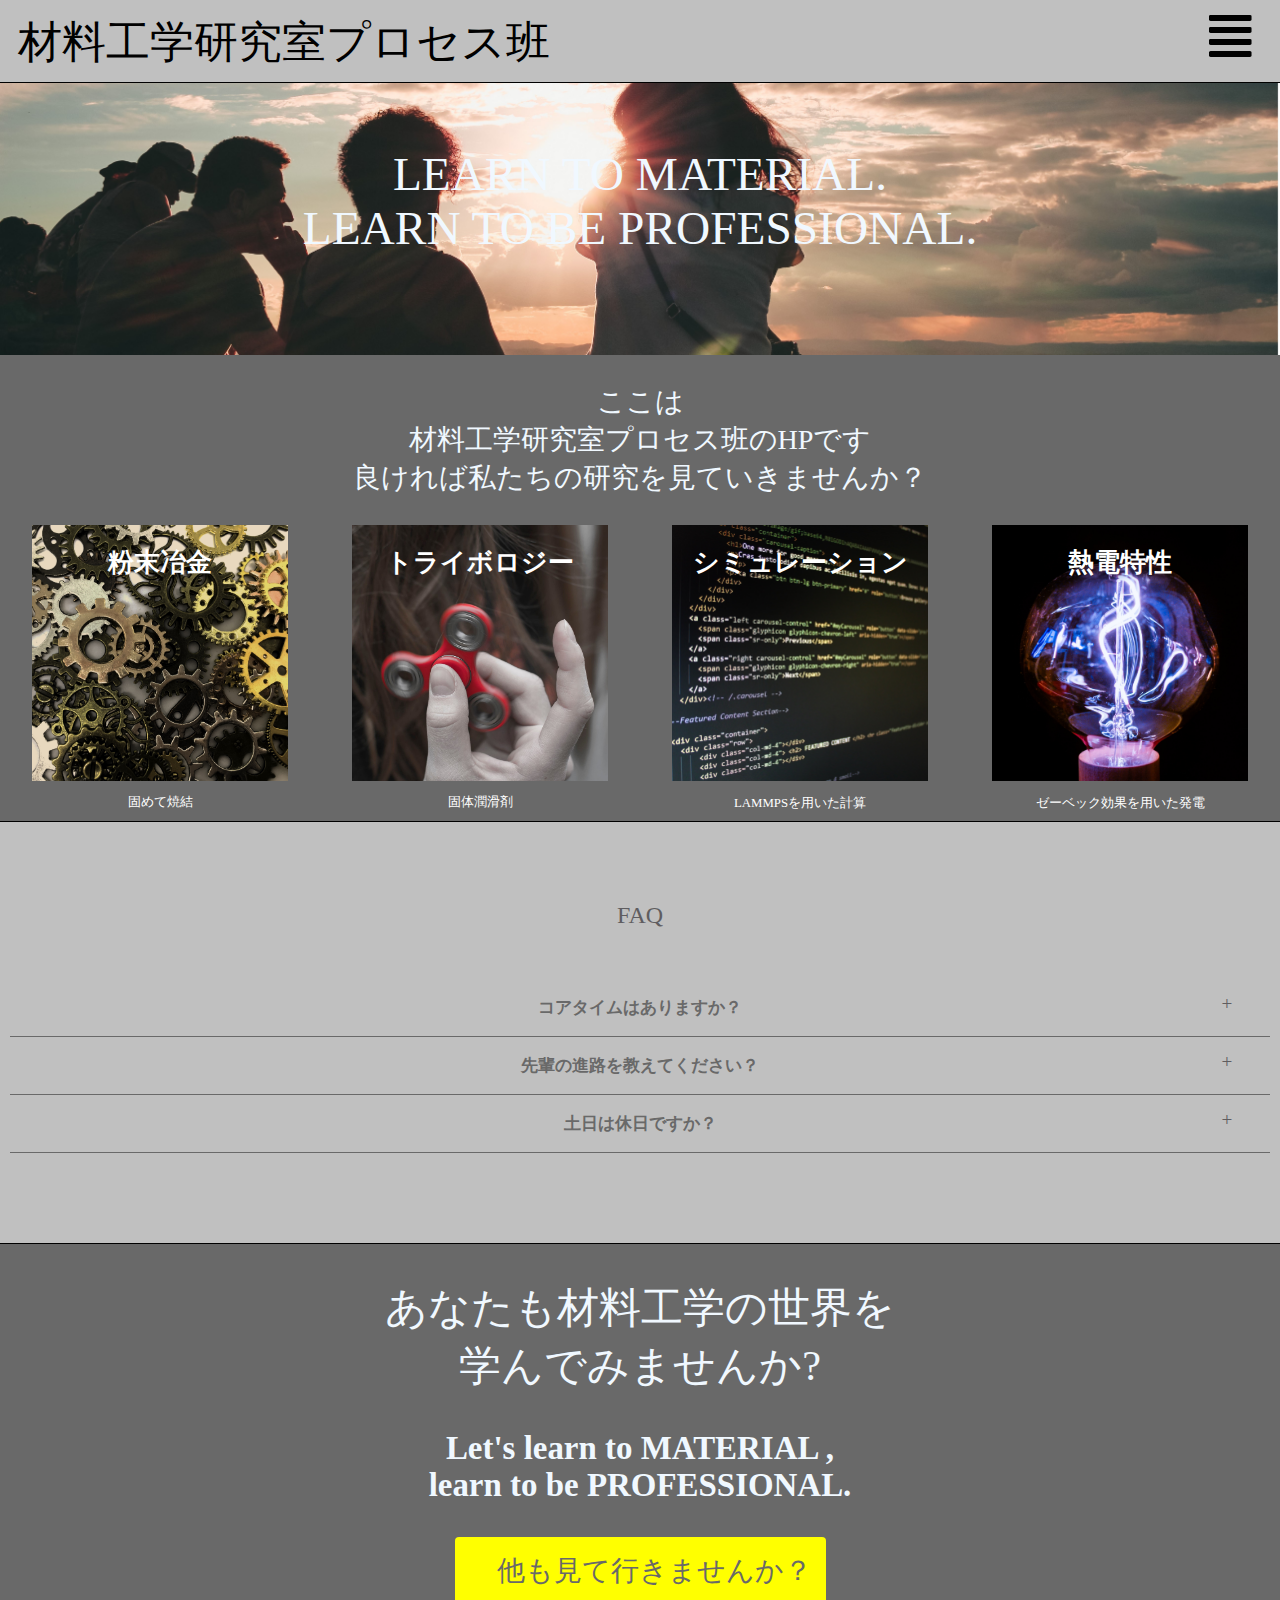
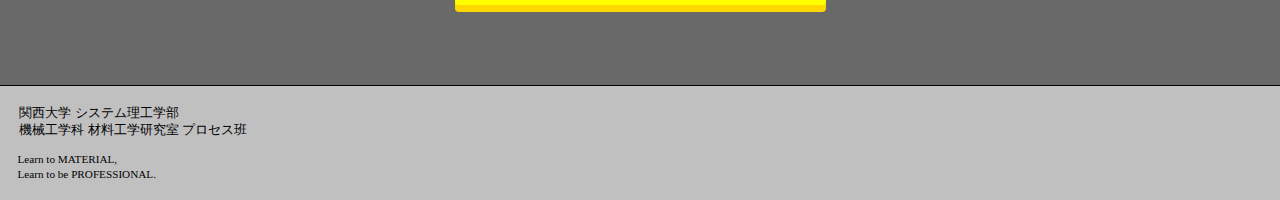
<file: index.html>
<!DOCTYPE html>
<html>
  <head>
    <!--初期設定-->  
    <meta charset="utf-8">
    <meta name="viewport" content="width=device-width, initial-scale=1.0">
    <title>材料工学研究室プロセス班</title> 
    <link rel="stylesheet" type="text/css" href="CSS/stylesheet.css">
    <script src="https://ajax.googleapis.com/ajax/libs/jquery/2.1.4/jquery.min.js"></script><!--js条件-->
    <link href="https://use.fontawesome.com/releases/v5.0.10/css/all.css" rel="stylesheet">
    <link href="https://fonts.googleapis.com/css?family=Passion+One" rel="stylesheet">
  </head>
  
<body>
  <!--ヘッダー-->
  <header>
    <div class="header">
      <!--左-->
      <div>
        <a class="header-left-name-logo">材料工学研究室プロセス班</a>
      </div>
      <!--右-->
      <div class="header-menu"><i class="fas fa-align-justify"></i></div>
    </div>
  </header>
<!--floatの割り込み解除-->
<div class="clear"></div>
  <!--メニュー--> 
<div class="menu" id="menu-modal">
    <div class="menu-lists">
        <div class="m-menu-title">Menu</div>
            <div class="menu-list">
                <p><a href="index.html" class="link">TOP</a></p>
                <p><a href="HTML/member.html" class="link">Member</a></p>
                <p><a href="HTML/achivement.html" class="link">Achivement</a></p>
                <p><a href="HTML/news.html" class="link">News</a></p>
                <p><a href="HTML/contact.html" class="link">Contact us</a></p>
                <p><a href="HTML/access.html" class="link">Access</a></p>
            </div>
        <div class="close-menu"><i class="fa fa-times"></i></div>
    </div>
</div>
        
<!--メンバー見出し----------------------------------------------------------------->
  <div class="i-headline">   
      <p>LEARN TO MATERIAL.<br>LEARN TO BE PROFESSIONAL.</p>
  </div>
  <div class="i-heading-comment">
      <p>ここは<br>材料工学研究室プロセス班のHPです<br>良ければ私たちの研究を見ていきませんか？</p>
  </div>
 <!-- ---------------------------------------------------------------------- -->   

    <div class="lessons clearfix">
        <!--内容1-->
        <div class="lesson lesson-hover">
          <div class="lesson-icon">
            <p>粉末冶金</p>
            <img src="img/index/metal.jpg" class="index-image">
          </div>
          <p class="text-contents">固めて焼結</p>
        </div>
        <!--内容2-->
        <div class="lesson lesson-hover">
          <div class="lesson-icon">
            <p>トライボロジー</p>
            <img src="img/index/tribo.jpg" class="index-image">
          </div>
          <p class="text-contents">固体潤滑剤</p>
        </div>
        <!--内容3-->
        <div class="lesson lesson-hover">
          <div class="lesson-icon">
            <p>シミュレーション</p>
            <img src="img/index/simu.jpg" class="index-image">
          </div>
          <p class="text-contents">LAMMPSを用いた計算</p>
        </div>
        <!--内容4-->
        <div class="lesson lesson-hover">
          <div class="lesson-icon">            
            <p>熱電特性</p>
            <img src="img/index/ele.jpg" class="index-image">
          </div>
          <p class="text-contents">ゼーベック効果を用いた発電</p>
        </div>
      </div>  

   <div class="clear"></div> 
  <!--FAQ------------------------------------------------------------------------->  
  <div class="faq-wrapper">
    <div class="container-faq">
      <div class="heading-faq">
        <h2>FAQ</h2>
      </div>
      <div class="faq">
        <ul id="faq-list">
          <li class="faq-list-item">
            <h3 class="question">コアタイムはありますか？</h3>
            <span>+</span>
            <div class="answer">
              <p>10時~17時がコアタイムです</p>
            </div>
          </li>
          <li class="faq-list-item">
            <h3 class="question">先輩の進路を教えてください？</h3>
            <span>+</span>
            <div class="answer">
              <p>トヨタ、川崎重工等々です(直近3年)</p>
            </div>
          </li>
          <li class="faq-list-item">
            <h3 class="question">土日は休日ですか？</h3>
            <span>+</span>
            <div class="answer">
              <p>はい！週休二日制です</p>
            </div>
          </li>
        </ul>
      </div>
    </div>
  </div>
 
<!--リンク集------------------------------------------------------------------------>  
<div class="message-wrapper">
    <div class="container-message">
      <div class="heading-message" id="link-font">
        <h2>あなたも材料工学の世界を<br>学んでみませんか?</h2>
        <h3 id="tagline">Let's learn to MATERIAL ,<br> learn to be PROFESSIONAL.</h3>
      </div>
      <div class="member-btn member-message signup-show" >　他も見て行きませんか？　</div>
    </div>
</div>

<!--フッター----------------------------------------------------------------------------->    
<footer id="footer">
    <div class="footer">
      <p class="footer-name-logo">　関西大学 システム理工学部<br>　機械工学科 材料工学研究室 プロセス班</p>
      <p class="footer-message">　Learn to MATERIAL,<br>　Learn to be PROFESSIONAL.</p>
    </div>
</footer>

<!--その他---------------------------------------------------------------------------------->
    <script src="JS/modal.js"></script>
    </body>
</html>
</file>
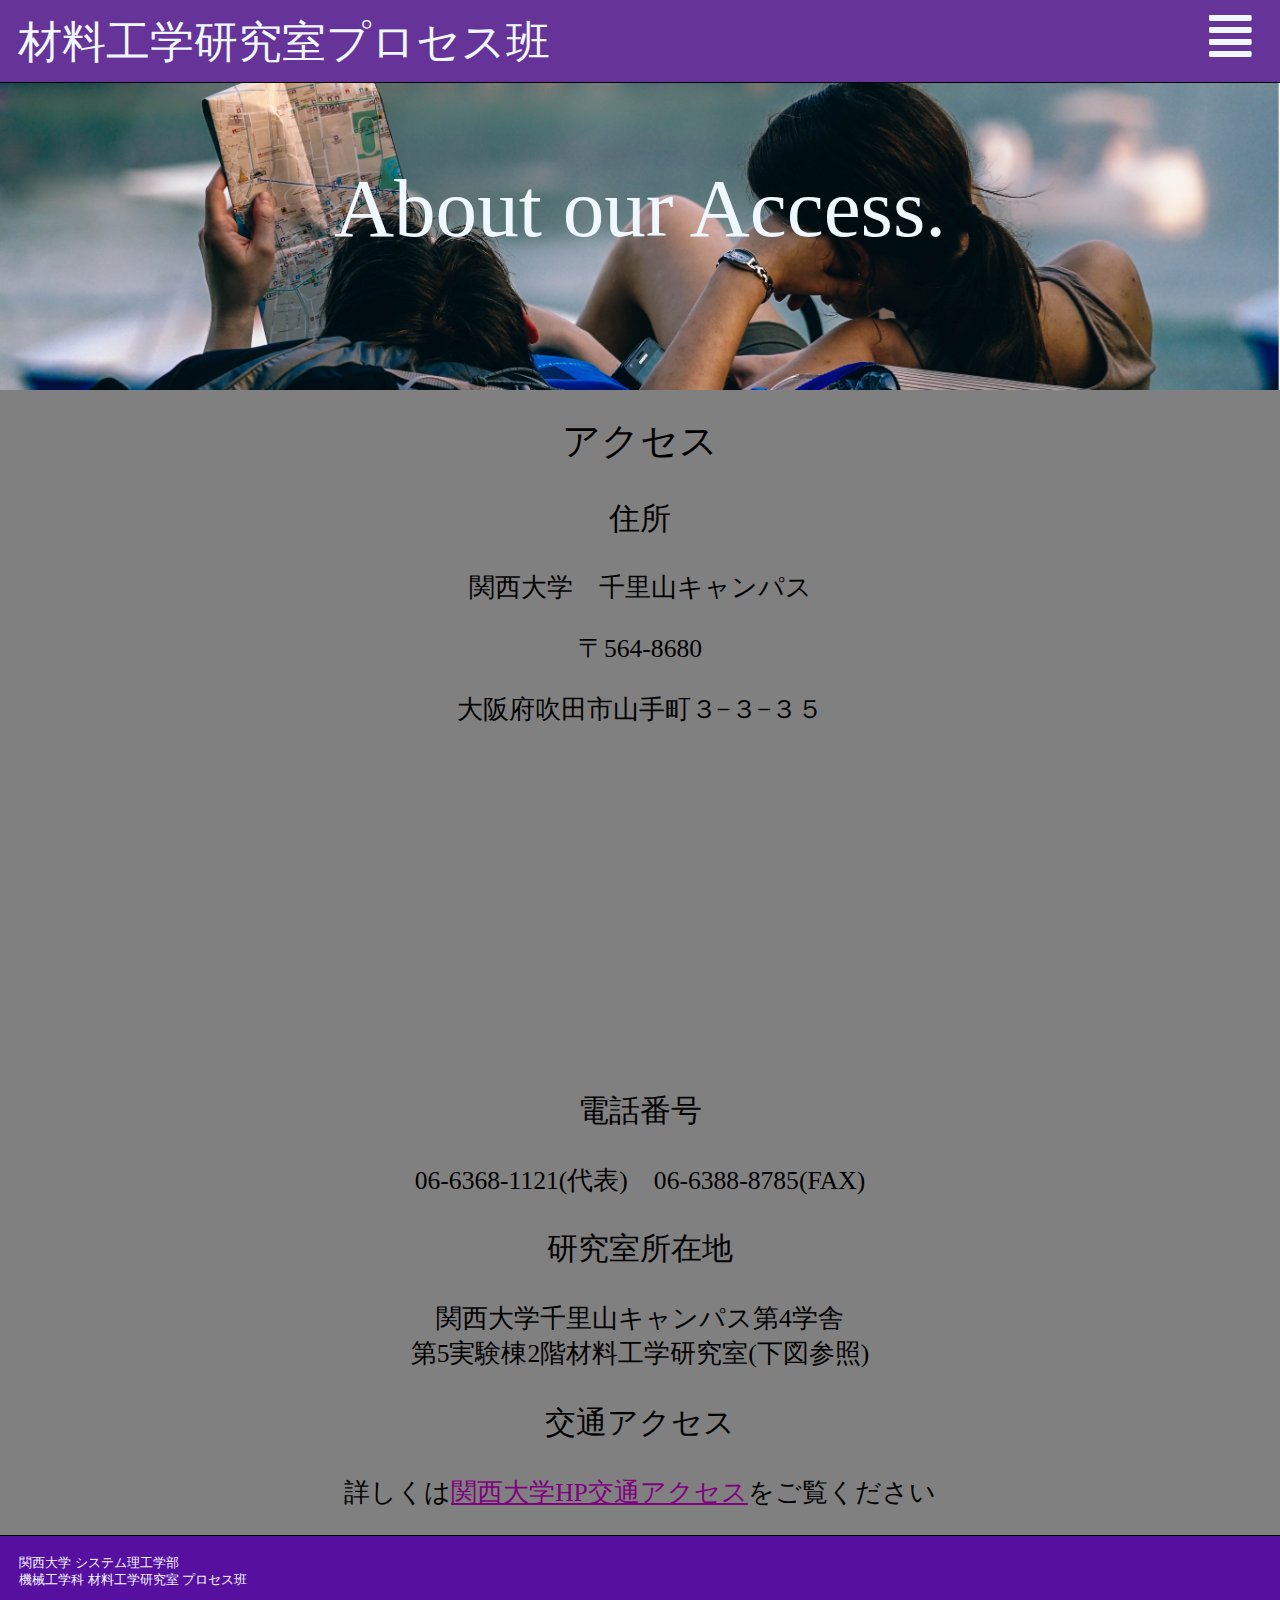
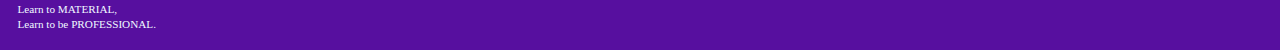
<file: HTML/access.html>
<!DOCTYPE html>
<html>
  <head>
    <!--初期設定-->  
    <meta charset="utf-8">
    <meta name="viewport" content="width=device-width, initial-scale=1.0">
    <title>材料工学研究室プロセス班</title>
    <link rel="stylesheet" type="text/css" href="../CSS/access.css">
    <link href="https://use.fontawesome.com/releases/v5.0.10/css/all.css" rel="stylesheet">
    <link href="https://fonts.googleapis.com/css?family=Passion+One" rel="stylesheet">
    <script src="https://ajax.googleapis.com/ajax/libs/jquery/2.1.4/jquery.min.js"></script>
  </head>
  
<body>
  <!--ヘッダー-->
  <header>
    <div class="header">
      <!--左-->
      <div>
        <a class="header-left-name-logo">材料工学研究室プロセス班</a>
      </div>
      <!--右-->
      <div class="header-menu"><i class="fas fa-align-justify"></i></div>
    </div>
  </header>
<!--floatの割り込み解除-->
<div class="clear"></div>
  <!--メニュー--> 
<div class="menu" id="menu-modal">
    <div class="menu-lists">
        <div class="a-menu-title">Menu</div>
            <div class="menu-list">
                <p><a href="../index.html" class="link">TOP</a></p>
                <p><a href="member.html" class="link">Member</a></p>
                <p><a href="achivement.html" class="link">Achivement</a></p>
                <p><a href="news.html" class="link">News</a></p>
                <p><a href="contact.html" class="link">Contact us</a></p>
                <p><a href="access.html" class="link">Access</a></p>
            </div>
        <div class="close-menu"><i class="fa fa-times"></i></div>
    </div>
</div>
<!--アクセス見出し-->
  <div class="a-headline">   
      <p>About our Access.</p>
  </div>
<!--アクセス中身-->
<div class="a-container">
    <div class="a-title">アクセス</div>
    <div class="a-container-about">
        <p class="a-sub-title">住所</p>
        <p>関西大学　千里山キャンパス</p>
        <p>〒564-8680 </p>
        <p>大阪府吹田市山手町３−３−３５</p>
        <iframe class="a-map" src="https://www.google.com/maps/embed?pb=!1m18!1m12!1m3!1d819.3293133778888!2d135.51203852914338!3d34.77278779877603!2m3!1f0!2f0!3f0!3m2!1i1024!2i768!4f13.1!3m3!1m2!1s0x6000e58018645ee9%3A0x8c10cce228a86c3d!2z5p2Q5paZ5bel5a2m56CU56m25a6k!5e0!3m2!1sja!2sjp!4v1526183528237" width="400" height="300" frameborder="0" style="border:0" allowfullscreen></iframe>
        <p class="a-sub-title">電話番号</p>
        <p>06-6368-1121(代表)　06-6388-8785(FAX)</p>
        <p class="a-sub-title">研究室所在地</p>
        <p>関西大学千里山キャンパス第4学舎<br>第5実験棟2階材料工学研究室(下図参照)</p>
        <p class="a-sub-title">交通アクセス</p>
        <p>詳しくは<a href="http://www.kansai-u.ac.jp/global/guide/access.html">関西大学HP交通アクセス</a>をご覧ください</p>
    </div>
</div>
<!--フッター-->    
<footer id="footer">
    <div class="footer">
      <p class="footer-name-logo">　関西大学 システム理工学部<br>　機械工学科 材料工学研究室 プロセス班</p>
      <p class="footer-message">　Learn to MATERIAL,<br>　Learn to be PROFESSIONAL.</p>
    </div>
</footer>

<!--その他-->
    <script src="../JS/modal.js"></script>
    </body>
</html>
</file>
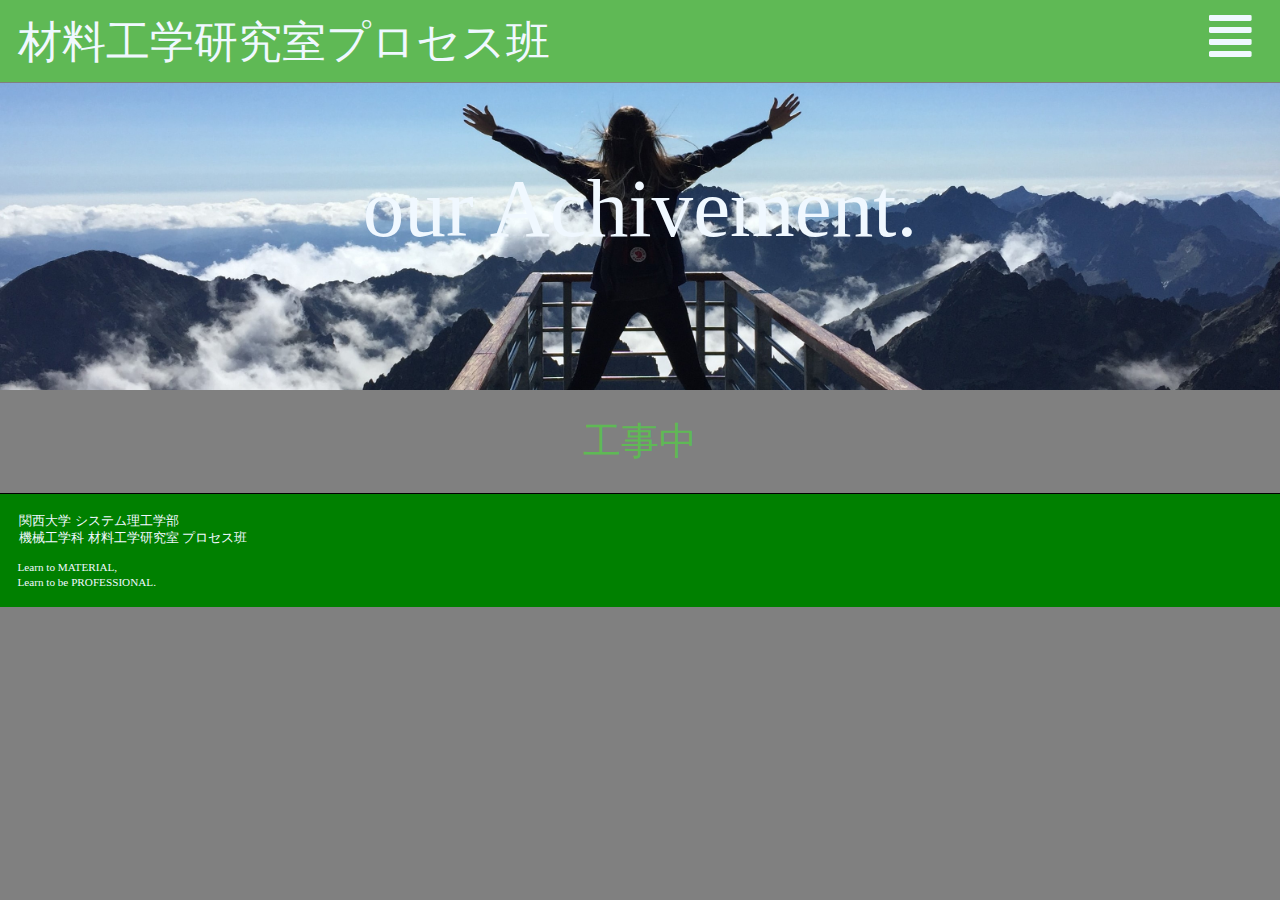
<file: HTML/achivement.html>
<!DOCTYPE html>
<html>
  <head>
    <!--初期設定-->  
    <meta charset="utf-8">
    <meta name="viewport" content="width=device-width, initial-scale=1.0">
    <title>材料工学研究室プロセス班</title>
    <link rel="stylesheet" type="text/css" href="../CSS/achivement.css">
    <link href="https://use.fontawesome.com/releases/v5.0.10/css/all.css" rel="stylesheet">
    <link href="https://fonts.googleapis.com/css?family=Passion+One" rel="stylesheet">
    <script src="https://ajax.googleapis.com/ajax/libs/jquery/2.1.4/jquery.min.js"></script>
  </head>
  
<body>
  <!--ヘッダー-->
  <header>
    <div class="header">
      <!--左-->
      <div>
        <a class="header-left-name-logo">材料工学研究室プロセス班</a>
      </div>
      <!--右-->
      <div class="header-menu"><i class="fas fa-align-justify"></i></div>
    </div>
  </header>
<!--floatの割り込み解除-->
<div class="clear"></div>
  <!--メニュー--> 
<div class="menu" id="menu-modal">
    <div class="menu-lists">
        <div class="a-menu-title">Menu</div>
            <div class="menu-list">
                <p><a href="../index.html" class="link">TOP</a></p>
                <p><a href="member.html" class="link">Member</a></p>
                <p><a href="achivement.html" class="link">Achivement</a></p>
                <p><a href="news.html" class="link">News</a></p>
                <p><a href="contact.html" class="link">Contact us</a></p>
                <p><a href="access.html" class="link">Access</a></p>
            </div>
        <div class="close-menu"><i class="fa fa-times"></i></div>
    </div>
</div>
<!--アチーブ見出し-->
  <div class="ac-headline">   
      <p>our Achivement.</p>
  </div>
<!--アチーブ中身-->
<div class="ac-container">
    <div class="ac-title">工事中</div>
</div>
<!--フッター-->    
<footer id="footer">
    <div class="footer">
      <p class="footer-name-logo">　関西大学 システム理工学部<br>　機械工学科 材料工学研究室 プロセス班</p>
      <p class="footer-message">　Learn to MATERIAL,<br>　Learn to be PROFESSIONAL.</p>
    </div>
</footer>

<!--その他-->
    <script src="../JS/modal.js"></script>
    </body>
</html>
</file>
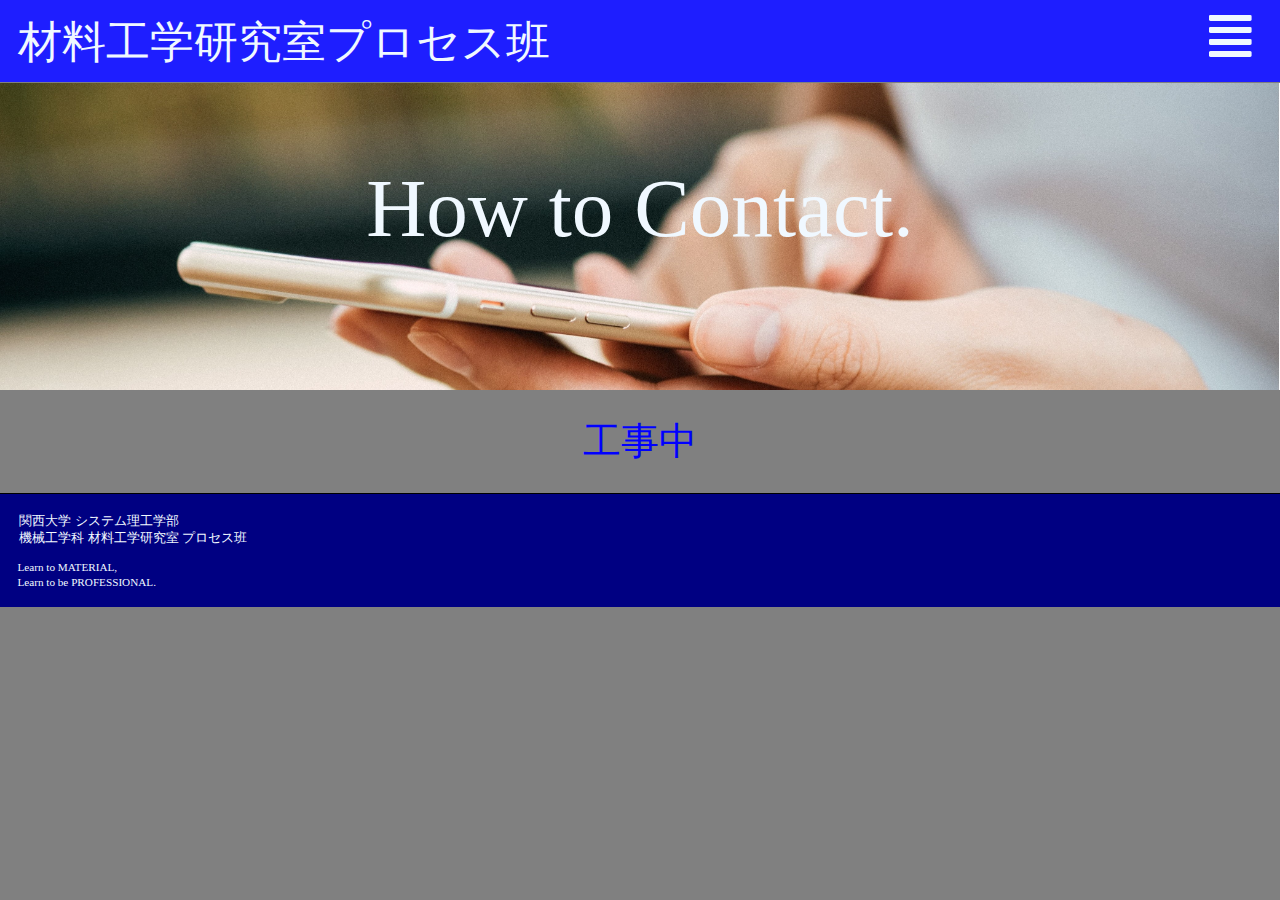
<file: HTML/contact.html>
<!DOCTYPE html>
<html>
  <head>
    <!--初期設定-->  
    <meta charset="utf-8">
    <meta name="viewport" content="width=device-width, initial-scale=1.0">
    <title>材料工学研究室プロセス班</title>
    <link rel="stylesheet" type="text/css" href="../CSS/contact.css">
    <link href="https://use.fontawesome.com/releases/v5.0.10/css/all.css" rel="stylesheet">
    <link href="https://fonts.googleapis.com/css?family=Passion+One" rel="stylesheet">
    <script src="https://ajax.googleapis.com/ajax/libs/jquery/2.1.4/jquery.min.js"></script>
  </head>
  
<body>
  <!--ヘッダー-->
  <header>
    <div class="header">
      <!--左-->
      <div>
        <a class="header-left-name-logo">材料工学研究室プロセス班</a>
      </div>
      <!--右-->
      <div class="header-menu"><i class="fas fa-align-justify"></i></div>
    </div>
  </header>
<!--floatの割り込み解除-->
<div class="clear"></div>
  <!--メニュー--> 
<div class="menu" id="menu-modal">
    <div class="menu-lists">
        <div class="a-menu-title">Menu</div>
            <div class="menu-list">
                <p><a href="../index.html" class="link">TOP</a></p>
                <p><a href="member.html" class="link">Member</a></p>
                <p><a href="achivement.html" class="link">Achivement</a></p>
                <p><a href="news.html" class="link">News</a></p>
                <p><a href="contact.html" class="link">Contact us</a></p>
                <p><a href="access.html" class="link">Access</a></p>
            </div>
        <div class="close-menu"><i class="fa fa-times"></i></div>
    </div>
</div>
<!--アチーブ見出し-->
  <div class="n-headline">   
      <p>How to Contact.</p>
  </div>
<!--アチーブ中身-->
<div class="n-container">
    <div class="n-title">工事中</div>
</div>
<!--フッター-->    
<footer id="footer">
    <div class="footer">
      <p class="footer-name-logo">　関西大学 システム理工学部<br>　機械工学科 材料工学研究室 プロセス班</p>
      <p class="footer-message">　Learn to MATERIAL,<br>　Learn to be PROFESSIONAL.</p>
    </div>
</footer>

<!--その他-->
    <script src="../JS/modal.js"></script>
    </body>
</html>
</file>
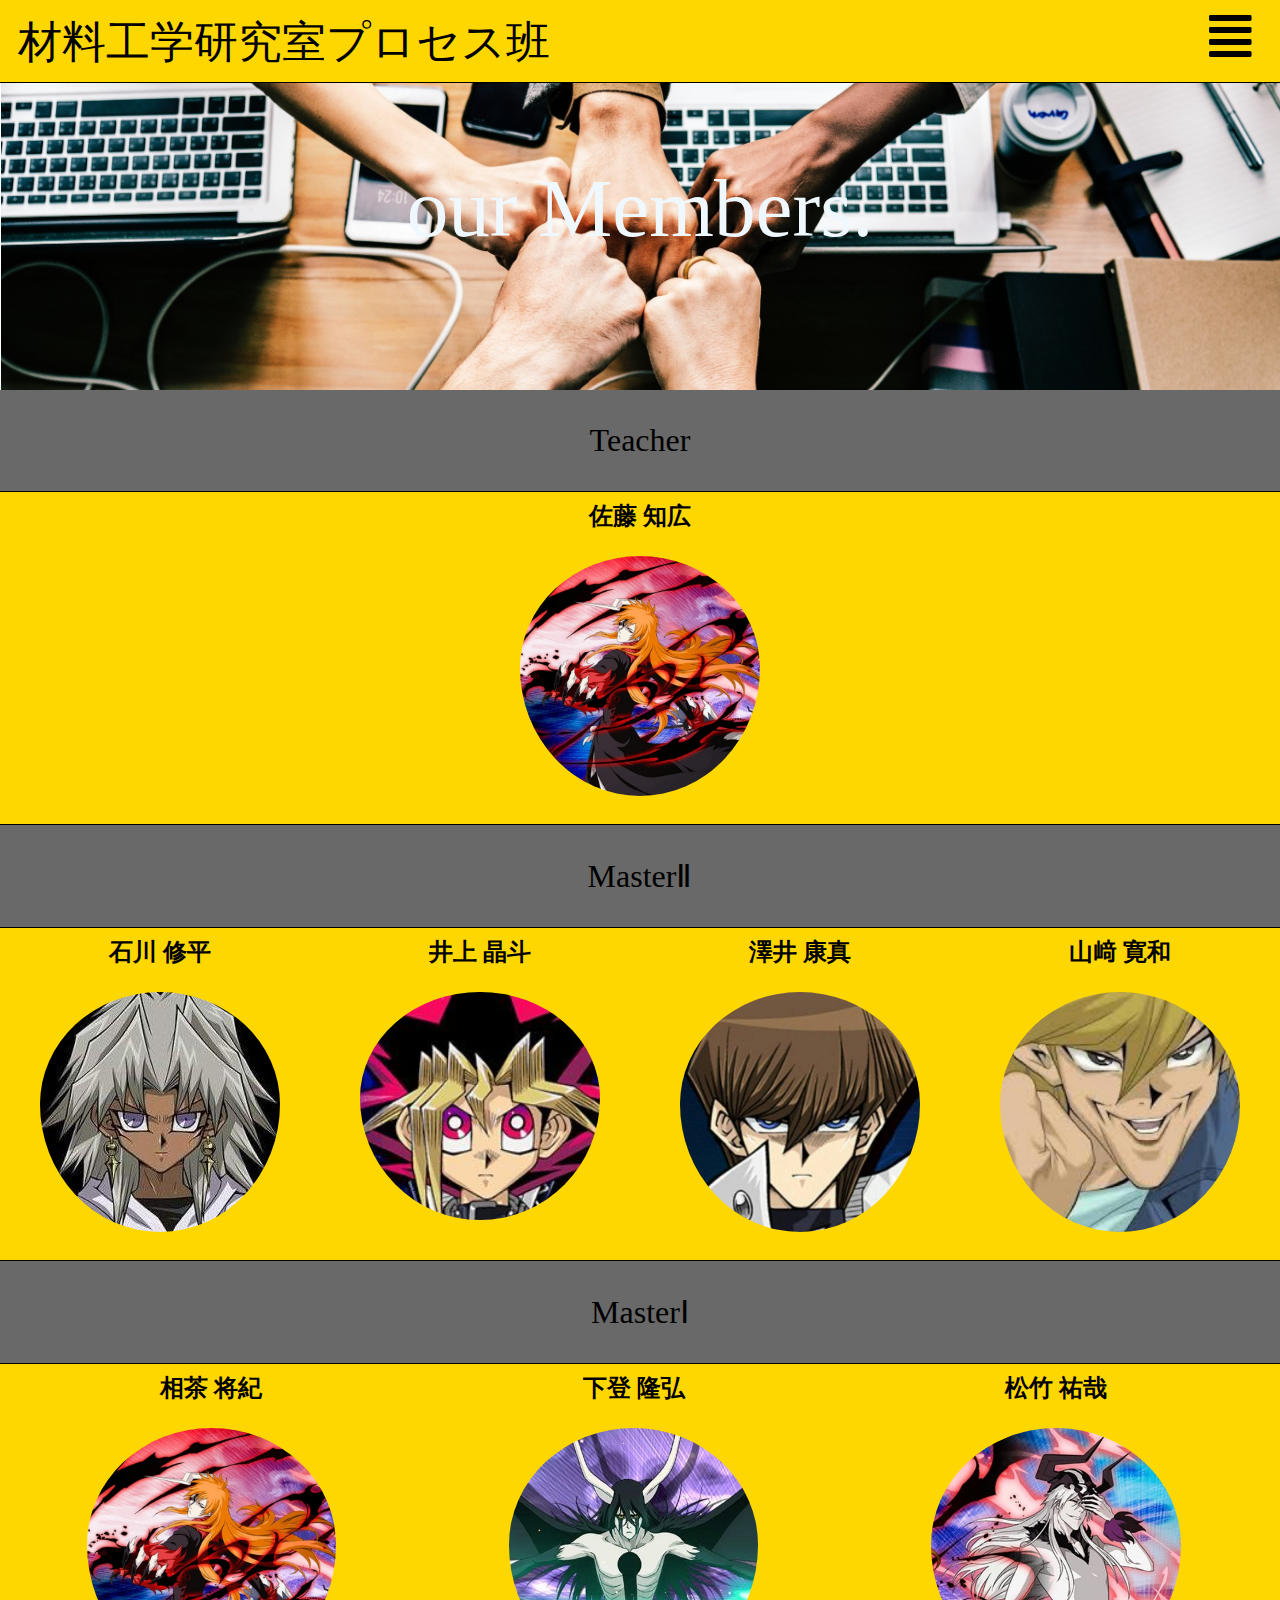
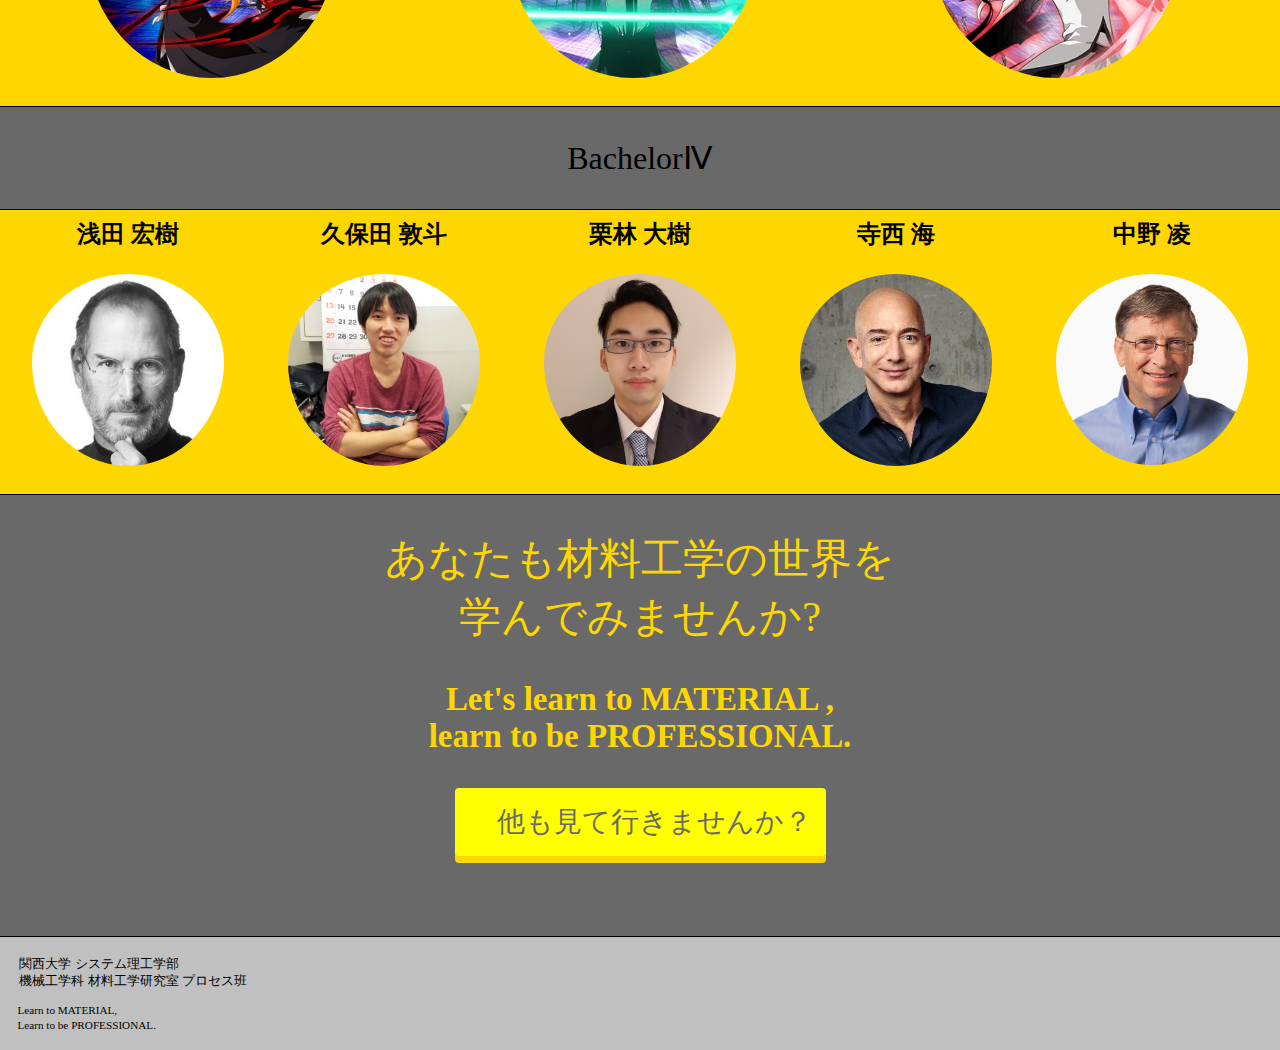
<file: HTML/member.html>
<!DOCTYPE html>
<html>
  <head>
    <!--初期設定-->  
    <meta charset="utf-8">
    <meta name="viewport" content="width=device-width, initial-scale=1.0">
    <title>材料工学研究室プロセス班</title> 
    <link rel="stylesheet" type="text/css" href="../CSS/member.css">
    <script src="https://ajax.googleapis.com/ajax/libs/jquery/2.1.4/jquery.min.js"></script><!--js条件-->
    <link href="https://use.fontawesome.com/releases/v5.0.10/css/all.css" rel="stylesheet">
    <link href="https://fonts.googleapis.com/css?family=Passion+One" rel="stylesheet">
  </head>
  
<body>
  <!--ヘッダー-->
  <header>
    <div class="header">
      <!--左-->
      <div>
        <a class="header-left-name-logo">材料工学研究室プロセス班</a>
      </div>
      <!--右-->
      <div class="header-menu"><i class="fas fa-align-justify"></i></div>
    </div>
  </header>
<!--floatの割り込み解除-->
<div class="clear"></div>
  <!--メニュー--> 
<div class="menu" id="menu-modal">
    <div class="menu-lists">
        <div class="m-menu-title">Menu</div>
            <div class="menu-list">
                <p><a href="../index.html" class="link">TOP</a></p>
                <p><a href="member.html" class="link">Member</a></p>
                <p><a href="achivement.html" class="link">Achivement</a></p>
                <p><a href="news.html" class="link">News</a></p>
                <p><a href="contact.html" class="link">Contact us</a></p>
                <p><a href="access.html" class="link">Access</a></p>
            </div>
        <div class="close-menu"><i class="fa fa-times"></i></div>
    </div>
</div>
        
<!--メンバー見出し-->
  <div class="m-headline">   
      <p>our Members.</p>
  </div>
 <!-- ---------------------------------------------------------------------- -->   
<!--teacher----------------------------------------------------------------------------->
<p class="title-m2">Teacher</p>    
<div class="member-wrapper">
    <div class="container grade-m1">  
      <div class="members clearfix">
          
        <!--M1 1人目-->  
        <div class="teacher member-hover">
          <div class="member-icon">
              <a href="http://gakujo.kansai-u.ac.jp/profile/ja/d6f3d7ff2fb783Zeef1c5f1FY8e12.html"><p>佐藤 知広</p></a>
            <img src="../img/member/members_photo/2ichigo.PNG" class="member-photo-teacher">
          </div>
          <p class="member-comment">俺は<br>俺の魂に誓ったんだ！</p>
        </div>

      </div>  
    </div>
</div>
<!--M2の紹介----------------------------------------------------------------------->
<p class="title-m2">MasterⅡ</p>    
<div class="member-wrapper">
    <div class="container grade-m2">  
      <div class="members clearfix">
        <!--M2 1人目--> 
        <div class="member-m2 member-hover">
          <div class="member-icon">
            <p>石川 修平</p>
            <img src="../img/member/members_photo/omotemariku.jpg" class="member-photo">
          </div>
          <p class="member-comment">灼熱の翼で死の抱擁を受けな！</p>
        </div>
        <!--M2 2人目--> 
        <div class="member-m2 member-hover">
          <div class="member-icon">
            <p>井上 晶斗</p>
            <img src="../img/member/members_photo/omoteyugi.jpg" class="member-photo">
          </div>
          <p class="member-comment">お前弱いだろ</p>
        </div>
        <!--M2 3人目-->   
        <div class="member-m2 member-hover">
          <div class="member-icon">
            <p>澤井 康真</p>
            <img src="../img/member/members_photo/kaiba.jpg" class="member-photo">
          </div>
          <p class="member-comment">粉砕!玉砕!大喝采!!</p>
        </div>
        <!--M2 4人目-->   
        <div class="member-m2 member-hover">
          <div class="member-icon">
            <p>山﨑 寛和</p>
            <img src="../img/member/members_photo/jono.jpeg" class="member-photo">
          </div>
          <p class="member-comment">お、俺の扱いェ...</p>
        </div>
          
      </div>      
    </div>
</div>

<!--M1の紹介--------------------------------------------------------------------------->  
<p class="title-m2">MasterⅠ</p>    
<div class="member-wrapper">
    <div class="container grade-m1">  
      <div class="members clearfix">
        <!--M1 1人目-->  
        <div class="member-m1 member-hover">
          <div class="member-icon">
            <p>相茶 将紀</p>
            <img src="../img/member/members_photo/2ichigo.PNG" class="member-photo-m1">
          </div>
          <p class="member-comment">俺は<br>俺の魂に誓ったんだ！</p>
        </div>
        <!--M1 2人目-->  
        <div class="member-m1 member-hover">
          <div class="member-icon">
            <p>下登 隆弘</p>
            <img src="../img/member/members_photo/ul.jpg" class="member-photo-m1">
          </div>
          <p class="member-comment">この掌にあるものが<br>心か</p>
        </div>
        <!--M1 3人目-->   
        <div class="member-m1 member-hover">
          <div class="member-icon">
            <p>松竹 祐哉</p>
            <img src="../img/member/members_photo/2wichigo.PNG" class="member-photo-m1">
          </div>
          <p class="member-comment">信じろ<br>お前は一人で戦ってはいない</p>
        </div>
          
      </div>  
    </div>
</div>
    
<!--B4の紹介---------------------------------------------------------------------------->
    <p class="title-m2">BachelorⅣ</p>  
    <div class="member-wrapper">
        <div class="container grade4">  
          <div class="members clearfix">
            <!--B4 1人目-->    
            <div class="memberb4 member-hover">
              <div class="member-icon">
                <p>浅田 宏樹</p>
                <img src="../img/member/members_photo/jobs1.jpg" class="member-photo">
              </div>
              <p class="member-comment">Stay hungry<br>Stay foolish</p>
            </div>
            <!--B4 2人目-->
            <div class="memberb4 member-hover">
              <div class="member-icon">
                <p>久保田 敦斗</p>
                <img src="../img/member/members_photo/kubota.jpg" class="member-photo">
              </div>
              <p class="member-comment">完璧を目指すより<br>まず終わらせろ</p>
            </div>
            <!--B4 3人目-->  
            <div class="memberb4 member-hover">
              <div class="member-icon">
                <p>栗林 大樹</p>
                <img src="../img/member/members_photo/kuribayashi.jpg" class="member-photo">
              </div>
              <p class="member-comment">失敗しても構わないが、<br>失敗するなら早くしろ</p>
            </div>
            <!--B4 4人目-->  
            <div class="memberb4 member-hover">
              <div class="member-icon">
                <p>寺西 海</p>
                <img src="../img/member/members_photo/jeff1.jpg" class="member-photo">
              </div>
              <p class="member-comment">過去の選択の結果が<br>今の私たちを作っている</p>
            </div>
            <!--B4 5人目-->
            <div class="memberb4 member-hover">
              <div class="member-icon">
                <p>中野 凌</p>
                <img src="../img/member/members_photo/Bill1.jpg" class="member-photo">
              </div>
              <p class="member-comment">努力は当たり前<br>とにかく結果がすべて</p>
            </div>

          </div>  
        </div>
    </div>
    
<!--リンク集-->  
<div class="message-wrapper">
    <div class="container-message">
      <div class="heading-message" id="link-font">
        <h2>あなたも材料工学の世界を<br>学んでみませんか?</h2>
        <h3 id="tagline">Let's learn to MATERIAL ,<br> learn to be PROFESSIONAL.</h3>
      </div>
      <div class="member-btn member-message signup-show" >　他も見て行きませんか？　</div>
    </div>
</div>

<!--フッター-->    
<footer id="footer">
    <div class="footer">
      <p class="footer-name-logo">　関西大学 システム理工学部<br>　機械工学科 材料工学研究室 プロセス班</p>
      <p class="footer-message">　Learn to MATERIAL,<br>　Learn to be PROFESSIONAL.</p>
    </div>
</footer>

<!--その他-->
    <script src="../JS/modal.js"></script>
    </body>
</html>
</file>
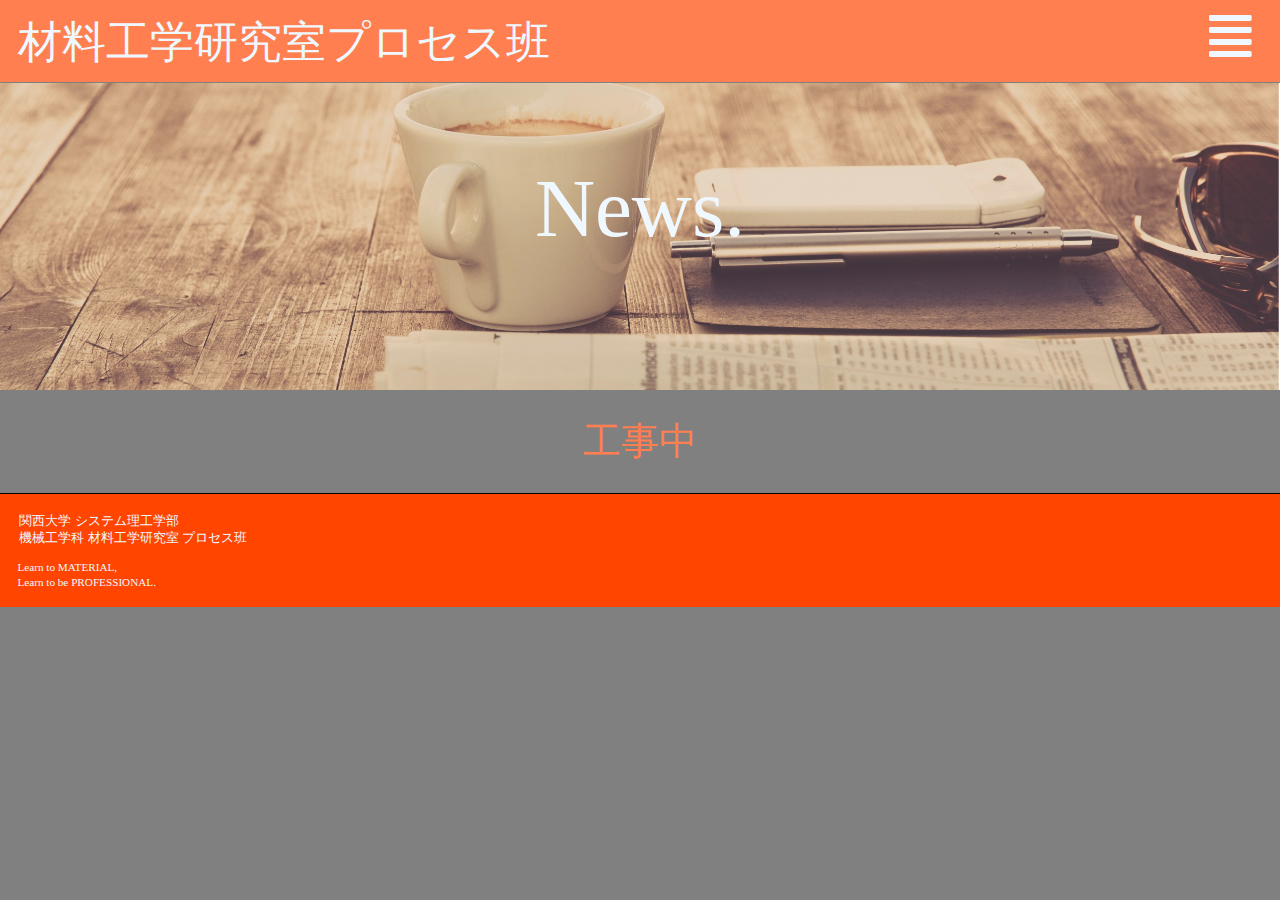
<file: HTML/news.html>
<!DOCTYPE html>
<html>
  <head>
    <!--初期設定-->  
    <meta charset="utf-8">
    <meta name="viewport" content="width=device-width, initial-scale=1.0">
    <title>材料工学研究室プロセス班</title>
    <link rel="stylesheet" type="text/css" href="../CSS/news.css">
    <link href="https://use.fontawesome.com/releases/v5.0.10/css/all.css" rel="stylesheet">
    <link href="https://fonts.googleapis.com/css?family=Passion+One" rel="stylesheet">
    <script src="https://ajax.googleapis.com/ajax/libs/jquery/2.1.4/jquery.min.js"></script>
  </head>
  
<body>
  <!--ヘッダー-->
  <header>
    <div class="header">
      <!--左-->
      <div>
        <a class="header-left-name-logo">材料工学研究室プロセス班</a>
      </div>
      <!--右-->
      <div class="header-menu"><i class="fas fa-align-justify"></i></div>
    </div>
  </header>
<!--floatの割り込み解除-->
<div class="clear"></div>
  <!--メニュー--> 
<div class="menu" id="menu-modal">
    <div class="menu-lists">
        <div class="a-menu-title">Menu</div>
            <div class="menu-list">
                <p><a href="../index.html" class="link">TOP</a></p>
                <p><a href="member.html" class="link">Member</a></p>
                <p><a href="achivement.html" class="link">Achivement</a></p>
                <p><a href="news.html" class="link">News</a></p>
                <p><a href="contact.html" class="link">Contact us</a></p>
                <p><a href="access.html" class="link">Access</a></p>
            </div>
        <div class="close-menu"><i class="fa fa-times"></i></div>
    </div>
</div>
<!--アチーブ見出し-->
  <div class="n-headline">   
      <p>News.</p>
  </div>
<!--アチーブ中身-->
<div class="n-container">
    <div class="n-title">工事中</div>
</div>
<!--フッター-->    
<footer id="footer">
    <div class="footer">
      <p class="footer-name-logo">　関西大学 システム理工学部<br>　機械工学科 材料工学研究室 プロセス班</p>
      <p class="footer-message">　Learn to MATERIAL,<br>　Learn to be PROFESSIONAL.</p>
    </div>
</footer>

<!--その他-->
    <script src="../JS/modal.js"></script>
    </body>
</html>
</file>
<file: CSS/stylesheet.css>
html,body{margin:0;padding:0;}
/*全体*/
body{
    background:dimgray;
}
/*header*/
header{
    overflow: hidden;/*floatによる親の収縮の解除*/
    background: silver;
    position: fixed; /* ヘッダーを固定*/
    top: 0; /* 固定する位置 */
    left: 0; /* 固定する位置 */
    right: 0;  /* 固定する位置 */
    z-index:10;/*最前面*/
    border-bottom:1.5px solid black;
}
.header-left-name-logo{
    float: left;
    font-size:3.4vmax;
    padding:1vmax 0 0.8vmax 1.4vmax;
    color: black;
}
.header-menu{
    float:right;
    font-size:3.8vmax;
    padding:0.8vmax 2.2vmax 0 0;
    cursor: pointer;
    display: block;
}
.clear {
    clear:both;　/*floatの解除*/
}
/*メニューモーダル*/
.menu{
    display: none;
    position: fixed;
    width: 28vmax;
    height: auto;
    border: 0.3rem solid aliceblue;
    background-color: dimgray;
    z-index: 100;  
    top:5%;/*座標調整*/
    left: 50%;/*座標調整*/
    transform: translate(-50%,0);/*座標調整*/
    padding-top: 2vmax;   
}
.close-menu{
    padding-bottom: 1rem;
    border-top:solid 0.3rem aliceblue;
    font-size:150%;
    padding-top:1rem;
    display:block;
    color:aliceblue;
}
.link{
    display:block;
    font-family: 'Passion One', cursive;
    font-size:150%;
    color:aliceblue
}
.menu-lists{
    text-align: center;
}
.menu-list p{
    border-top:solid 0.3rem aliceblue;
    padding-top:1rem;
}
.menu-list {
    display:block;
}
.menu-list a{
    text-decoration:none;
}
.m-menu-title{
    font-size:180%;
    font-family: 'Passion One', cursive;
    color:aliceblue;
}
/*見出し*/
.i-headline{
    margin-top:-1vmax;
    height:25vmax;
    background-image:url(../img/index/m_heading.jpg);
    background-size:cover;/*比を保つ*/
}
.i-headline p{
    text-align: center;
    color:aliceblue;
    font-size:3.7vmax;
    position: relative;
    top:35%;
}
.i-heading-comment p{
    text-align: center;
    color:aliceblue;
    font-size:2.2vmax;
    position: relative;
    top:35%;
}
/*中身------------------------------------------------------------------------------*/
/*内容*/
.container {
  width: 1oo%;
  padding: 0 15px;
  margin: 0 auto;
}
.lesson-wrapper {
  height: 100%;
  padding-bottom: 80px;
  background-color: #F0F1F2;
  text-align: center;
  margin-bottom: 100px;
}
.heading {
  padding-top: 60px;
  padding-bottom: 30px;
  color: #5f5d60;
}
.heading h2 {
  font-weight: normal;
}
.lesson {
  float: left;
  width: 25%;
}
.lesson-icon {
  position: relative;
  width: 100%;
  margin: 0 auto;
}
.lesson-icon p {
  position: absolute;
  width: 100%;
  margin-top:20px;
  font-family:'Yu Gothic';
  font-size:2vmax;
  font-weight:bolder;
  color: white;
  text-align: center;
  background:center;
}
.index-image{
  margin:0 10% 0 10%;
  width:80%;
  height:80%;
}
.text-contents {
  margin: 3% auto;
  width: 80%;
  font-size: 1vmax;
  color: white;
  text-align: center;
}
/*faq---------------------------------------------------------------------------------------*/
.heading-faq {
  padding-top: 60px;
  padding-bottom: 30px;
  color: #5f5d60;
}
.heading-faq h2 {
  font-weight: normal;
}
.faq-wrapper {
  background-color: silver;
  text-align: center;
  padding-bottom: 80px;
  color: dimgray;  
  border-top:1.5px solid black;
  border-bottom:1.5px solid black;
}
#faq-list {
  width: 100%;
  margin: 0 auto;
  padding: 0;
  list-style: none;
}
.faq-list-item {
  margin:10px;
  border-bottom:1px solid dimgray;
  position:relative;
  cursor:pointer;
  text-align: center;
}
.faq-list-item h3 {
  font-size: 17px;
  text-align: center;
}
.faq-list-item span {
  position:absolute;
  top:-3px;
  right:3%;
  color: #5f5d60;
  font-size:120%;
}
.answer {
  font-size: 17px;
  display: none;
  padding: 5px 0px;
  margin-bottom: 15px;
  color:dimgray;
  font-weight:bold;
}
/*リンク------------------------------------------------------------------------------------*/
.member-btn {
  padding: 8px 24px;
  color: black;
  display: inline-block;
  border-radius: 4px;
  cursor: pointer;
  color:dimgray;
  font-size:2.2vmax;
}
#link-font{
  color:aliceblue;
  font-size:2.2vmax;
}
/*メッセージ全体*/
.container-message {
  width: 1oo%;
  padding: 0 15px;
  margin: 0 auto;
}

.heading-message h2 {
  font-weight: normal;
}
/*メッセージ区間全体*/
.message-wrapper {
  padding-bottom: 80px;
  text-align: center;
}
/*ボタン*/
.member-message {
  padding: 15px 0;
  background-color: yellow;
  cursor: pointer;
  box-shadow: 0px 7px gold;
}
.member-message:active {
  position: relative;
  top: 7px;
  box-shadow: none;
}

/*footer--------------------------------------------------*/
.footer-name-logo{
    font-size:80%;
} 
.footer-message{
    font-size: 70%;
}
footer{
    background:silver;
    width:100%;
    height: 100%;
}
.footer{
    padding:0.5vmax;
    border-top:1.3px solid black;
}
/*レスポンシブ------------------------------------------------------*/
@media all and (max-width: 1000px) {
/*見出し*/
    .i-headline p{
        font-size: 3.2vmax;
        
    }
/*内容*/
    .lesson{
        width:100%;
    }
    .index-image{
      margin:0 20% 0 20%;
      width:60%;
      height:60%;
    }

    .text-contents{
        font-size: 2vmax;
        margin-top:0;
        text-align: center;
        margin-bottom:2rem;
    }
    .lesson-icon p {
        margin-top:10px;
    }
    .lesson {
      float: none;
    }
    .index-image{
      width:45%;
      height:45%;
      margin:0 27.5%;
    } 
/*faq-------*/
    .faq-list-item h3 {
      font-size: 1.7vmax;
      text-align: center;
    }
    .answer {
      font-size: 1.7vmax;
    }
    .faq-list-item span {
      font-size:3vmax;
    }
/*btn*/
    .member-btn {
      font-size:2.3vmax;
    }
    #link-font{
      font-size:1.8vmax;
    }
}    
/*共通body-----------------------------------------------------------*/
  body{
    overflow: scroll;
  }


@media all and (min-width: 1000px) {
  padding:15px 15px ;
}
</file>
<file: CSS/access.css>
/*隙間回避*/
html,body{margin:0;padding:0;}
/*全体*/
body{
    background:gray;
}
/*header*/
header{
    overflow: hidden;/*floatによる親の収縮の解除*/
    background: rebeccapurple;
    position: fixed; /* ヘッダーを固定*/
    top: 0; /* 固定する位置 */
    left: 0; /* 固定する位置 */
    right: 0;  /* 固定する位置 */
    z-index:10;/*最前面*/
    border-bottom:1.5px solid black;
}
.header-left-name-logo{
    float: left;
    font-size:3.4vmax;
    padding:1vmax 0 0.8vmax 1.4vmax;
    color: aliceblue;
}
.header-menu{
    float:right;
    font-size:3.8vmax;
    padding:0.8vmax 2.2vmax 0 0;
    cursor: pointer;
    display: block;
    color:aliceblue;
}
.clear {
    clear:both;　/*floatの解除*/
}
/*メニューモーダル*/
.menu{
    display: none;
    position: fixed;
    width: 28vmax;
    height: auto;
    border: 0.3rem solid purple;
    background-color: whitesmoke;
    z-index: 100;  
    top:5%;/*座標調整*/
    left: 50%;/*座標調整*/
    transform: translate(-50%,0);/*座標調整*/
    padding-top: 2vmax;   
}
.close-menu{
    padding-bottom: 1rem;
    border-top:solid 0.3rem purple;
    font-size:150%;
    padding-top:1rem;
    display:block;
    color:purple;
}
.link{
    display:block;
    font-family: 'Passion One', cursive;
    font-size:150%;
    color:purple;
}
.menu-lists{
    text-align: center;
}
.menu-list p{
    border-top:solid 0.3rem purple;
    padding-top:1rem;
}
.menu-list {
    display:block;
}
.menu-list a{
    text-decoration:none;
}
.a-menu-title{
    font-size:180%;
    font-family: 'Passion One', cursive;
    color:purple;
}
/*見出し*/
.a-headline{
    margin-top:-1vmax;
    height:25vmax;
    background-image:url(../img/access/a_headline.jpg);
    background-size:cover;/*比を保つ*/
}
.a-headline p{
    text-align: center;
    color:aliceblue;
    font-size:6.5vmax;
    position: relative;
    top:28%;
}
/*中身*/
.a-container{
    margin-top: 2vmax;
    text-align: center;
    font-size: 2vmax;
}
.a-title{
    font-size:3vmax;
}
.a-sub-title{
    font-size:2.4vmax;
}
.a-container-about a{
    color:purple;
}
/*footer*/
.footer-name-logo{
    font-size:80%;
} 
.footer-message{
    font-size: 70%;
}
footer{
    background:#570f9f;
    width:100%;
    height: 100%;
    color:aliceblue;
}
.footer{
    padding:0.5vmax;
    border-top:1.3px solid black;
}
</file>
<file: CSS/achivement.css>
/*隙間回避*/
html,body{margin:0;padding:0;}
/*全体*/
body{
    background:gray;
}
/*header*/
header{
    overflow: hidden;/*floatによる親の収縮の解除*/
    background: #5fb955;
    position: fixed; /* ヘッダーを固定*/
    top: 0; /* 固定する位置 */
    left: 0; /* 固定する位置 */
    right: 0;  /* 固定する位置 */
    z-index:10;/*最前面*/
    border-bottom:1.5px solid gray;
}
.header-left-name-logo{
    float: left;
    font-size:3.4vmax;
    padding:1vmax 0 0.8vmax 1.4vmax;
    color: aliceblue;
}
.header-menu{
    float:right;
    font-size:3.8vmax;
    padding:0.8vmax 2.2vmax 0 0;
    cursor: pointer;
    display: block;
    color:aliceblue;
}
.clear {
    clear:both;　/*floatの解除*/
}
/*メニューモーダル*/
.menu{
    display: none;
    position: fixed;
    width: 28vmax;
    height: auto;
    border: 0.3rem solid #008c00;
    background-color: whitesmoke;
    z-index: 100;  
    top:5%;/*座標調整*/
    left: 50%;/*座標調整*/
    transform: translate(-50%,0);/*座標調整*/
    padding-top: 2vmax;   
}
.close-menu{
    padding-bottom: 1rem;
    border-top:solid 0.3rem #008c00;
    font-size:150%;
    padding-top:1rem;
    display:block;
    color:#008c00;
}
.link{
    display:block;
    font-family: 'Passion One', cursive;
    font-size:150%;
    color:#008c00;
}
.menu-lists{
    text-align: center;
}
.menu-list p{
    border-top:solid 0.3rem #008c00;
    padding-top:1rem;
}
.menu-list {
    display:block;
}
.menu-list a{
    text-decoration:none;
}
.a-menu-title{
    font-size:180%;
    font-family: 'Passion One', cursive;
    color:#008c00;
}
/*見出し*/
.ac-headline{
    margin-top:-1vmax;
    height:25vmax;
    background-image:url(../img/achevement/achivement.jpg);
    background-size:cover;/*比を保つ*/
}
.ac-headline p{
    text-align: center;
    color:aliceblue;
    font-size:6.5vmax;
    position: relative;
    top:28%;
}
/*中身*/
.ac-container{
    margin-top: 2vmax;
    text-align: center;
    font-size: 2vmax;
}
.ac-title{
    font-size:3vmax;
    padding-bottom:2vmax;
    color:#5fb955;
}
/*footer*/
.footer-name-logo{
    font-size:80%;
} 
.footer-message{
    font-size: 70%;
}
footer{
    background:green;
    width:100%;
    height: 100%;
    color:aliceblue;
}
.footer{
    padding:0.5vmax;
    border-top:1.3px solid black;
}
</file>
<file: CSS/contact.css>
/*隙間回避*/
html,body{margin:0;padding:0;}
/*全体*/
body{
    background:gray;
}
/*header*/
header{
    overflow: hidden;/*floatによる親の収縮の解除*/
    background: #1e1eff;
    position: fixed; /* ヘッダーを固定*/
    top: 0; /* 固定する位置 */
    left: 0; /* 固定する位置 */
    right: 0;  /* 固定する位置 */
    z-index:10;/*最前面*/
    border-bottom:1.5px solid gray;
}
.header-left-name-logo{
    float: left;
    font-size:3.4vmax;
    padding:1vmax 0 0.8vmax 1.4vmax;
    color: aliceblue;
}
.header-menu{
    float:right;
    font-size:3.8vmax;
    padding:0.8vmax 2.2vmax 0 0;
    cursor: pointer;
    display: block;
    color:aliceblue;
}
.clear {
    clear:both;　/*floatの解除*/
}
/*メニューモーダル*/
.menu{
    display: none;
    position: fixed;
    width: 28vmax;
    height: auto;
    border: 0.3rem solid #2c2f98;
    background-color: whitesmoke;
    z-index: 100;  
    top:5%;/*座標調整*/
    left: 50%;/*座標調整*/
    transform: translate(-50%,0);/*座標調整*/
    padding-top: 2vmax;   
}
.close-menu{
    padding-bottom: 1rem;
    border-top:solid 0.3rem #2c2f98;
    font-size:150%;
    padding-top:1rem;
    display:block;
    color:#2c2f98;
}
.link{
    display:block;
    font-family: 'Passion One', cursive;
    font-size:150%;
    color:#2c2f98;
}
.menu-lists{
    text-align: center;
}
.menu-list p{
    border-top:solid 0.3rem #2c2f98;
    padding-top:1rem;
}
.menu-list {
    display:block;
}
.menu-list a{
    text-decoration:none;
}
.a-menu-title{
    font-size:180%;
    font-family: 'Passion One', cursive;
    color:#2c2f98;
}
/*見出し*/
.n-headline{
    margin-top:-1vmax;
    height:25vmax;
    background-image:url(../img/contact/contact.jpg);
    background-size:cover;/*比を保つ*/
}
.n-headline p{
    text-align: center;
    color:aliceblue;
    font-size:6.5vmax;
    position: relative;
    top:28%;
}
/*中身*/
.n-container{
    margin-top: 2vmax;
    text-align: center;
    font-size: 2vmax;
}
.n-title{
    font-size:3vmax;
    padding-bottom:2vmax;
    color:blue;
}
/*footer*/
.footer-name-logo{
    font-size:80%;
} 
.footer-message{
    font-size: 70%;
}
footer{
    background:#000082;
    width:100%;
    height: 100%;
    color:aliceblue;
}
.footer{
    padding:0.5vmax;
    border-top:1.3px solid black;
}
</file>
<file: CSS/member.css>
html,body{margin:0;padding:0;}
/*全体*/
body{
    background:dimgray;
}
/*header*/
header{
    overflow: hidden;/*floatによる親の収縮の解除*/
    background: gold;
    position: fixed; /* ヘッダーを固定*/
    top: 0; /* 固定する位置 */
    left: 0; /* 固定する位置 */
    right: 0;  /* 固定する位置 */
    z-index:10;/*最前面*/
    border-bottom:1.5px solid black;
}
.header-left-name-logo{
    float: left;
    font-size:3.4vmax;
    padding:1vmax 0 0.8vmax 1.4vmax;
    color: black;
}
.header-menu{
    float:right;
    font-size:3.8vmax;
    padding:0.8vmax 2.2vmax 0 0;
    cursor: pointer;
    display: block;
}
.clear {
    clear:both;　/*floatの解除*/
}
/*メニューモーダル*/
.menu{
    display: none;
    position: fixed;
    width: 28vmax;
    height: auto;
    border: 0.3rem solid aliceblue;
    background-color: #d5c71e;
    z-index: 100;  
    top:5%;/*座標調整*/
    left: 50%;/*座標調整*/
    transform: translate(-50%,0);/*座標調整*/
    padding-top: 2vmax;   
}
.close-menu{
    padding-bottom: 1rem;
    border-top:solid 0.3rem aliceblue;
    font-size:150%;
    padding-top:1rem;
    display:block;
    color:aliceblue;
}
.link{
    display:block;
    font-family: 'Passion One', cursive;
    font-size:150%;
    color:aliceblue
}
.menu-lists{
    text-align: center;
}
.menu-list p{
    border-top:solid 0.3rem aliceblue;
    padding-top:1rem;
}
.menu-list {
    display:block;
}
.menu-list a{
    text-decoration:none;
}
.m-menu-title{
    font-size:180%;
    font-family: 'Passion One', cursive;
    color:aliceblue;
}
/*見出し*/
.m-headline{
    margin-top:-1vmax;
    height:25vmax;
    background-image:url(../img/member/member.jpg);
    background-size:cover;/*比を保つ*/
}
.m-headline p{
    text-align: center;
    color:aliceblue;
    font-size:6.5vmax;
    position: relative;
    top:28%;
}



/*メンバー紹介*/
.member-message {
  padding: 15px 0;
  background-color: yellow;
  cursor: pointer;
  box-shadow: 0px 7px gold;
}
.member-message:active {
  position: relative;
  top: 7px;
  box-shadow: none;
}
.member-btn:hover {
  opacity: 1;
}
/*学年紹介*/
.title-m2{
  text-align: center;
  font-size: 200%;
  
}
/*各紹介*/
/*m1とb4*/
.member-photo{
    padding-top:1rem;
    width:75%;
    height:75%;
    border-radius:100%;
}
.member-photo-m1{
    padding-top:1rem;
    width:59%;
    height:59%;
    border-radius:100%;
}
.member-photo-teacher{
    padding-top:1rem;
    width:75%;
    height:75%;
    border-radius:100%;
}
.member-wrapper {
  border-top:1.5px solid black;
  border-bottom:1.5px solid black;
  height: 100%;
  background-color: gold;
  text-align: center;
  padding-top: 3rem;
  padding-bottom:1.5rem
}
.teacher {
  text-align: center;
  width: 25%;
  margin-left:37.5%;
}
.memberb4 {
  float: left;
  width: 20%;
}
.member-m1 {
  float: left;
  width: 33%;
}
.member-m2 {
  float: left;
  width: 25%;
}
.member-icon {
  position: relative; 
  width: 100%;
  margin: 0 auto;
}
/*------------------------------------------*/
/*名前*/
.member-icon p {
  position: absolute;
  width: 100%;
  margin-top:-40px;
  font-size:1.5rem;
  font-weight:bolder;
  color: black;
}
.member-icon a {
  text-decoration: none;
  cursor: pointer;
}
/*コメント*/
.member-comment {
  margin: 3% auto;
  width: 80%;
  display: none;
  font-size: 1.4rem;
  color: #5f5d60;
}
.member-active {
  display: block;
}
/*floatによる範囲縮小の解除*/
.clearfix:after {
    content: "";
    display: block;
    clear: both;
}
/*リンク--------------------------------------*/
.member-btn {
  padding: 8px 24px;
  color: black;
  display: inline-block;
  border-radius: 4px;
  cursor: pointer;
  color:dimgray;
  font-size:2.2vmax;
}
#link-font{
  color:gold;
  font-size:2.2vmax;
}
/*メッセージ全体*/
.container-message {
  width: 1oo%;
  padding: 0 15px;
  margin: 0 auto;
}

.heading-message h2 {
  font-weight: normal;
}
/*メッセージ区間全体*/
.message-wrapper {
  padding-bottom: 80px;
  text-align: center;
}

/*ボタン*/
.member-message {
  padding: 15px 0;
  background-color: yellow;
  cursor: pointer;
  box-shadow: 0px 7px gold;
}
.member-message:active {
  position: relative;
  top: 7px;
  box-shadow: none;
}





/*footer--------------------------------------------------*/
.footer-name-logo{
    font-size:80%;
} 
.footer-message{
    font-size: 70%;
}
footer{
    background:silver;
    width:100%;
    height: 100%;
}
.footer{
    padding:0.5vmax;
    border-top:1.5px solid black;
}
/*レスポンシブ------------------------------------------------------*/
@media all and (max-width: 1000px) {
/*memberメンバー紹介*/
  .teacher {
    width: 100%;
    margin-bottom: 50px;    
    margin-left: 0;
  }
  .memberb4 {
    width: 100%;
    margin-bottom: 50px;    
  }
  .member-m1 {
    width: 100%;
    margin-bottom: 50px;    
  }
  .member-m2 {
    width: 100%;
    margin-bottom: 50px;    
  }
.member-photo{
    width:50%;
    height:50%;
    border-radius:100%;
}
.member-photo-m1{
    width:50%;
    height:50%;
    border-radius:100%;
}   
.member-photo-teacher{
    width:50%;
    height:50%;
    border-radius:100%;
}   
.member-wrapper {

  padding-bottom:0;
}

/*共通body*/
  body{
    overflow: scroll;
  }
}
@media all and (min-width: 1000px) {
  padding:15px 15px ;
}
</file>
<file: CSS/news.css>
/*隙間回避*/
html,body{margin:0;padding:0;}
/*全体*/
body{
    background:gray;
}
/*header*/
header{
    overflow: hidden;/*floatによる親の収縮の解除*/
    background: coral;
    position: fixed; /* ヘッダーを固定*/
    top: 0; /* 固定する位置 */
    left: 0; /* 固定する位置 */
    right: 0;  /* 固定する位置 */
    z-index:10;/*最前面*/
    border-bottom:1.5px solid gray;
}
.header-left-name-logo{
    float: left;
    font-size:3.4vmax;
    padding:1vmax 0 0.8vmax 1.4vmax;
    color: aliceblue;
}
.header-menu{
    float:right;
    font-size:3.8vmax;
    padding:0.8vmax 2.2vmax 0 0;
    cursor: pointer;
    display: block;
    color:aliceblue;
}
.clear {
    clear:both;　/*floatの解除*/
}
/*メニューモーダル*/
.menu{
    display: none;
    position: fixed;
    width: 28vmax;
    height: auto;
    border: 0.3rem solid orange;
    background-color: whitesmoke;
    z-index: 100;  
    top:5%;/*座標調整*/
    left: 50%;/*座標調整*/
    transform: translate(-50%,0);/*座標調整*/
    padding-top: 2vmax;   
}
.close-menu{
    padding-bottom: 1rem;
    border-top:solid 0.3rem orange;
    font-size:150%;
    padding-top:1rem;
    display:block;
    color:orange;
}
.link{
    display:block;
    font-family: 'Passion One', cursive;
    font-size:150%;
    color:orange;
}
.menu-lists{
    text-align: center;
}
.menu-list p{
    border-top:solid 0.3rem orange;
    padding-top:1rem;
}
.menu-list {
    display:block;
}
.menu-list a{
    text-decoration:none;
}
.a-menu-title{
    font-size:180%;
    font-family: 'Passion One', cursive;
    color:orange;
}
/*見出し*/
.n-headline{
    margin-top:-1vmax;
    height:25vmax;
    background-image:url(../img/news/news.jpg);
    background-size:cover;/*比を保つ*/
}
.n-headline p{
    text-align: center;
    color:aliceblue;
    font-size:6.5vmax;
    position: relative;
    top:28%;
}
/*中身*/
.n-container{
    margin-top: 2vmax;
    text-align: center;
    font-size: 2vmax;
}
.n-title{
    font-size:3vmax;
    padding-bottom:2vmax;
    color:coral;
}
/*footer*/
.footer-name-logo{
    font-size:80%;
} 
.footer-message{
    font-size: 70%;
}
footer{
    background:orangered;
    width:100%;
    height: 100%;
    color:aliceblue;
}
.footer{
    padding:0.5vmax;
    border-top:1.3px solid black;
}
</file>
